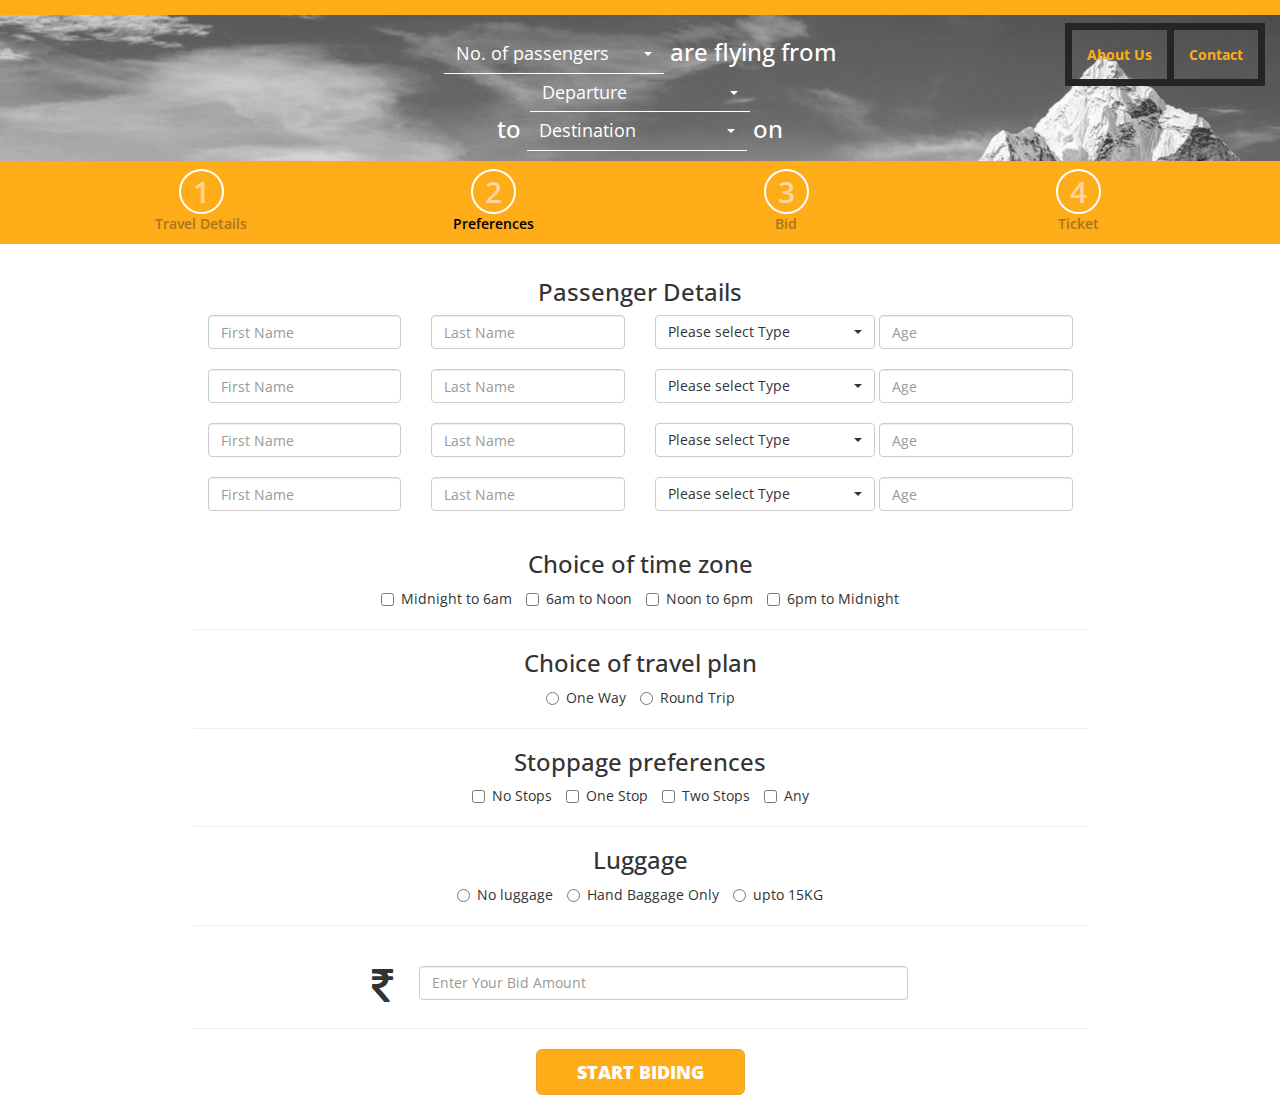
<file: step2.html>
<!DOCTYPE html>
<html>
<head>
	<title>canfly.in</title>
	<meta charset="utf-8">
  	<meta name="viewport" content="width=device-width, initial-scale=1">
  	<link rel="stylesheet" href="assets/css/bootstrap.min.css">
  	<script src="assets/js/jquery.min.js"></script>
  	<script src="assets/js/bootstrap.min.js"></script>
  	<link rel="stylesheet" type="text/css" href="assets/css/bootstrap-select.min.css"> 
  	<link rel="stylesheet" type="text/css" href="assets/css/datepicker.css">
  	<script type="text/javascript" src="assets/js/datepicker.js"></script>
  	<script src="assets/js/bootstrap-select.min.js"></script>
	<link rel="stylesheet" href="assets/css/style.css">
	<!--<script type="text/javascript" src="assets/js/main.js"></script>-->
	<link rel="stylesheet" type="text/css" href="font-awesome-4.4.0/css/font-awesome.min.css">
	<link href='https://fonts.googleapis.com/css?family=Open+Sans:400,700,800,600' rel='stylesheet' type='text/css'>
</head>
<body>
	<div class="wrap">
		<!--<div class="loader">
			<div class="blink">
			</div>
		</div>-->
		<div class="border-top">			
		</div>
		<div class="container-fluid">
			<div class="row">
				<div class="col-md-3">
					<a href="index.html">
						<div class="logo-steps">							
						</div>
					</a>
				</div>
				<div class="col-md-6 top-select">
					<h3>
						<select class="selectpicker bs-select-hidden" name="No. of passengers" title="No. of passengers" data-live-search="true">
							<option class="bs-title-option" value>No. of passengers</option>
							<option value="1">1 passenger</option>
							<option value="2">2 passengers</option>
							<option value="3">3 passengers</option>
							<option value="4">4 passengers</option>
							<option value="5">5 passengers</option>
							<option value="6">6 passengers</option>
							<option value="7">7 passengers</option>
							<option value="8">8 passengers</option>
							<option value="9">9 passengers</option>
							<option value="10">10 passengers</option>
						</select>
						<span class="top-letter">are flying from</span>
						<select class="selectpicker bs-select-hidden" name="Departure" title="Departure" data-live-search="true">
							<option class="bs-title-option" value>Departure</option>
							<option value="Chennai">Chennai</option>
							<option value="Bangalore">Bangalore</option>
							<option value="Delhi">Delhi</option>
							<option value="Coimbatore">Coimbatore</option>
							<option value="Goa">Goa</option>
						</select>
						<br> 
						<span class="top-letter">to</span>
						<select class="selectpicker bs-select-hidden" name="Destination" title="Destination" data-live-search="true">
							<option class="bs-title-option" value>Destination</option>
							<option value="Chennai">Chennai</option>
							<option value="Bangalore">Bangalore</option>
							<option value="Delhi">Delhi</option>
							<option value="Coimbatore">Coimbatore</option>
							<option value="Goa">Goa</option>
						</select>
						<span class="top-letter">on</span>							
					</h3>
				</div>
				<div class="col-md-3">
					<ul class="header-top">
						<li><a href="#">Contact</a></li>
						<li><a href="#" style="border-left: 7px solid #252525;">About Us</a></li>
					</ul>
				</div>
			</div>	
		</div>
		<div class="container-fluid steps-bar">
			<div class="container">
				<div class="row steps-align">
					<div class="col-md-3 col-sm-3 col-xs-3">
						<span class="step-number">1</span><br>Travel Details
					</div>
					<div class="col-md-3 col-sm-3 col-xs-3 current-page">
						<span class="step-number">2</span><br>Preferences
					</div>
					<div class="col-md-3 col-sm-3 col-xs-3">
						<span class="step-number">3</span><br>Bid
					</div>
					<div class="col-md-3 col-sm-3 col-xs-3">
						<span class="step-number">4</span><br>Ticket
					</div>
				</div>
			</div>			
		</div>
		<div class="container-fluid form-part">
			<div class="container form-align">
				<div class="col-md-12">
					<div class="col-md-10 col-md-offset-1 margin-top">
						<form method="POST" accept-charset="utf-8">
							<div class="form-group">
								<h3>Passenger Details</h3>
								<div class="col-md-3 col-sm-6 col-xs-12">
									<input class="form-control" type="text" name="fname1" placeholder="First Name">
								</div>
								<div class="col-md-3 col-sm-6 col-xs-12">
									<input class="form-control" type="text" name="lname1" placeholder="Last Name">
								</div>
								<div class="col-md-3 col-sm-6 col-xs-12">
									<select class="selectpicker bs-select-hidden" name="row1" title="Please select Type">
									<option class="bs-title-option" value="">Please select Type</option>
									<option>Adult</option>
									<option>Children</option>
									</select>
								</div>
								<div class="col-md-3 col-sm-6 col-xs-12">
									<input class="form-control" type="text" name="age1" placeholder="Age">
								</div>
								<div class="clearfix"></div>
								<br>
								<div class="col-md-3 col-sm-6 col-xs-12">
									<input class="form-control" type="text" name="fname2" placeholder="First Name">
								</div>
								<div class="col-md-3 col-sm-6 col-xs-12">
									<input class="form-control" type="text" name="lname2" placeholder="Last Name">
								</div>
								<div class="col-md-3 col-sm-6 col-xs-12">
									<select class="selectpicker bs-select-hidden" name="row2" title="Please select Type">
									<option class="bs-title-option" value="">Please select Type</option>
									<option>Adult</option>
									<option>Children</option>
									</select>
								</div>
								<div class="col-md-3 col-sm-6 col-xs-12">
									<input class="form-control" type="text" name="age2" placeholder="Age">
								</div>
								<div class="clearfix"></div>
								<br>
								<div class="col-md-3 col-sm-6 col-xs-12">
									<input class="form-control" type="text" name="fname3" placeholder="First Name">
								</div>
								<div class="col-md-3 col-sm-6 col-xs-12">
									<input class="form-control" type="text" name="lname3" placeholder="Last Name">
								</div>
								<div class="col-md-3 col-sm-6 col-xs-12">
									<select class="selectpicker bs-select-hidden" name="row3" title="Please select Type">
									<option class="bs-title-option" value="">Please select Type</option>
									<option>Adult</option>
									<option>Children</option>
									</select>
								</div>
								<div class="col-md-3 col-sm-6 col-xs-12">
									<input class="form-control" type="text" name="age3" placeholder="Age">
								</div>
								<div class="clearfix"></div>
								<br>
								<div class="col-md-3 col-sm-6 col-xs-12">
									<input class="form-control" type="text" name="fname4" placeholder="First Name">
								</div>
								<div class="col-md-3 col-sm-6 col-xs-12">
									<input class="form-control" type="text" name="lname4" placeholder="Last Name">
								</div>
								<div class="col-md-3 col-sm-6 col-xs-12">
									<select class="selectpicker bs-select-hidden" name="row4" title="Please select Type">
									<option class="bs-title-option" value="">Please select Type</option>
									<option>Adult</option>
									<option>Children</option>
									</select>
								</div>
								<div class="col-md-3 col-sm-6 col-xs-12">
									<input class="form-control" type="text" name="age4" placeholder="Age">
								</div>
								<div class="clearfix"></div>
								<br>
								<!--<div class="col-md-3 col-sm-6 col-xs-12">
									<input class="form-control" type="text" name="fname5" placeholder="First Name">
								</div>
								<div class="col-md-3 col-sm-6 col-xs-12">
									<input class="form-control" type="text" name="lname5" placeholder="Last Name">
								</div>
								<div class="col-md-3 col-sm-6 col-xs-12">
									<select class="selectpicker bs-select-hidden" name="row5" title="Please select Type">
									<option class="bs-title-option" value="">Please select Type</option>
									<option>Adult</option>
									<option>Children</option>
									</select>
								</div>
								<div class="col-md-3 col-sm-6 col-xs-12">
									<input class="form-control" type="text" name="age5" placeholder="Age">
								</div>
								<div class="clearfix"></div>
								<br>
								<div class="col-md-3 col-sm-6 col-xs-12">
									<input class="form-control" type="text" name="fname6" placeholder="First Name">
								</div>
								<div class="col-md-3 col-sm-6 col-xs-12">
									<input class="form-control" type="text" name="lname6" placeholder="Last Name">
								</div>
								<div class="col-md-3 col-sm-6 col-xs-12">
									<select class="selectpicker bs-select-hidden" name="row6" title="Please select Type">
									<option class="bs-title-option" value="">Please select Type</option>
									<option>Adult</option>
									<option>Children</option>
									</select>
								</div>
								<div class="col-md-3 col-sm-6 col-xs-12">
									<input class="form-control" type="text" name="age6" placeholder="Age">
								</div>
								<div class="clearfix"></div>
								<br>
								<div class="col-md-3 col-sm-6 col-xs-12">
									<input class="form-control" type="text" name="fname7" placeholder="First Name">
								</div>
								<div class="col-md-3 col-sm-6 col-xs-12">
									<input class="form-control" type="text" name="lname7" placeholder="Last Name">
								</div>
								<div class="col-md-3 col-sm-6 col-xs-12">
									<select class="selectpicker bs-select-hidden" name="row7" title="Please select Type">
									<option class="bs-title-option" value="">Please select Type</option>
									<option>Adult</option>
									<option>Children</option>
									</select>
								</div>
								<div class="col-md-3 col-sm-6 col-xs-12">
									<input class="form-control" type="text" name="age7" placeholder="Age">
								</div>
								<div class="clearfix"></div>
								<br>
								<div class="col-md-3 col-sm-6 col-xs-12">
									<input class="form-control" type="text" name="fname8" placeholder="First Name">
								</div>
								<div class="col-md-3 col-sm-6 col-xs-12">
									<input class="form-control" type="text" name="lname8" placeholder="Last Name">
								</div>
								<div class="col-md-3 col-sm-6 col-xs-12">
									<select class="selectpicker bs-select-hidden" name="row8" title="Please select Type">
									<option class="bs-title-option" value="">Please select Type</option>
									<option>Adult</option>
									<option>Children</option>
									</select>
								</div>
								<div class="col-md-3 col-sm-6 col-xs-12">
									<input class="form-control" type="text" name="age8" placeholder="Age">
								</div>
								<div class="clearfix"></div>
								<br>
								<div class="col-md-3 col-sm-6 col-xs-12">
									<input class="form-control" type="text" name="fname9" placeholder="First Name">
								</div>
								<div class="col-md-3 col-sm-6 col-xs-12">
									<input class="form-control" type="text" name="lname9" placeholder="Last Name">
								</div>
								<div class="col-md-3 col-sm-6 col-xs-12">
									<select class="selectpicker bs-select-hidden" name="row9" title="Please select Type">
									<option class="bs-title-option" value="">Please select Type</option>
									<option>Adult</option>
									<option>Children</option>
									</select>
								</div>
								<div class="col-md-3 col-sm-6 col-xs-12">
									<input class="form-control" type="text" name="age9" placeholder="Age">
								</div>
								<div class="clearfix"></div>
								<br>
								<div class="col-md-3 col-sm-6 col-xs-12">
									<input class="form-control" type="text" name="fname10" placeholder="First Name">
								</div>
								<div class="col-md-3 col-sm-6 col-xs-12">
									<input class="form-control" type="text" name="lname10" placeholder="Last Name">
								</div>
								<div class="col-md-3 col-sm-6 col-xs-12">
									<select class="selectpicker bs-select-hidden" name="row10" title="Please select Type">
									<option class="bs-title-option" value="">Please select Type</option>
									<option>Adult</option>
									<option>Children</option>
									</select>
								</div>
								<div class="col-md-3 col-sm-6 col-xs-12">
									<input class="form-control" type="text" name="age10" placeholder="Age">
								</div>
								<div class="clearfix"></div>
								<br>-->
							</div>
							<div class="form-group">
								<h3>Choice of time zone</h3>
								<label class="checkbox-inline"><input type="checkbox" value="Midnight to 6am" name="travel-time">Midnight to 6am</label>
								<label class="checkbox-inline"><input type="checkbox" value="6am to Noon" name="travel-time">6am to Noon</label>
								<label class="checkbox-inline"><input type="checkbox" value="Noon to 6pm" name="travel-time">Noon to 6pm</label>
								<label class="checkbox-inline"><input type="checkbox" value="6pm to Midnight" name="travel-time">6pm to Midnight</label>
							</div>
							<div class="form-border">							
							</div>
							<div class="form-group">
								<h3>Choice of travel plan</h3>
								<label class="radio-inline"><input type="radio" name="travel-paln" value="One Way">One Way</label>
								<label class="radio-inline"><input type="radio" name="travel-paln" value="Round Trip">Round Trip</label>
							</div>
							<div class="form-border">							
							</div>
							<div class="form-group">
								<h3>Stoppage preferences</h3>
								<label class="checkbox-inline"><input type="checkbox" value="No Stops" name="stoppage">No Stops</label>
								<label class="checkbox-inline"><input type="checkbox" value="One Stop" name="stoppage">One Stop</label>
								<label class="checkbox-inline"><input type="checkbox" value="Two Stops" name="stoppage">Two Stops</label>
								<label class="checkbox-inline"><input type="checkbox" value="Any" name="stoppage">Any</label>
							</div>
							<div class="form-border">							
							</div>
							<div class="form-group">
								<h3>Luggage</h3>
								<label class="radio-inline"><input type="radio" name="luggage" value="No luggage">No luggage</label>
								<label class="radio-inline"><input type="radio" name="luggage" value="Hand Baggage Only">Hand Baggage Only</label>
								<label class="radio-inline"><input type="radio" name="luggage" value="upto 15KG">upto 15KG</label>
							</div>
							<div class="form-border">							
							</div>
							<div class="form-group">
								<div class="col-md-8 col-md-offset-2 space-top">
									<div class="col-md-1">
										<i class="fa fa-inr fa-3x"></i>
									</div>
									<div class="col-md-11">
										<input class="form-control" type="text" name="bidamount" placeholder="Enter Your Bid Amount">
									</div>											
								</div>
							</div>
							<div class="clearfix"></div>
							<div class="form-border">							
							</div>
							<div class="btn-bottom">
								<a href="step3.html" class="btn home-btn" value="START BIDING" type="submit">START BIDING</a>
							</div>
						</form>
					</div>
				</div>
			</div>
		</div>		
	</div>
</body>
</html>
</file>
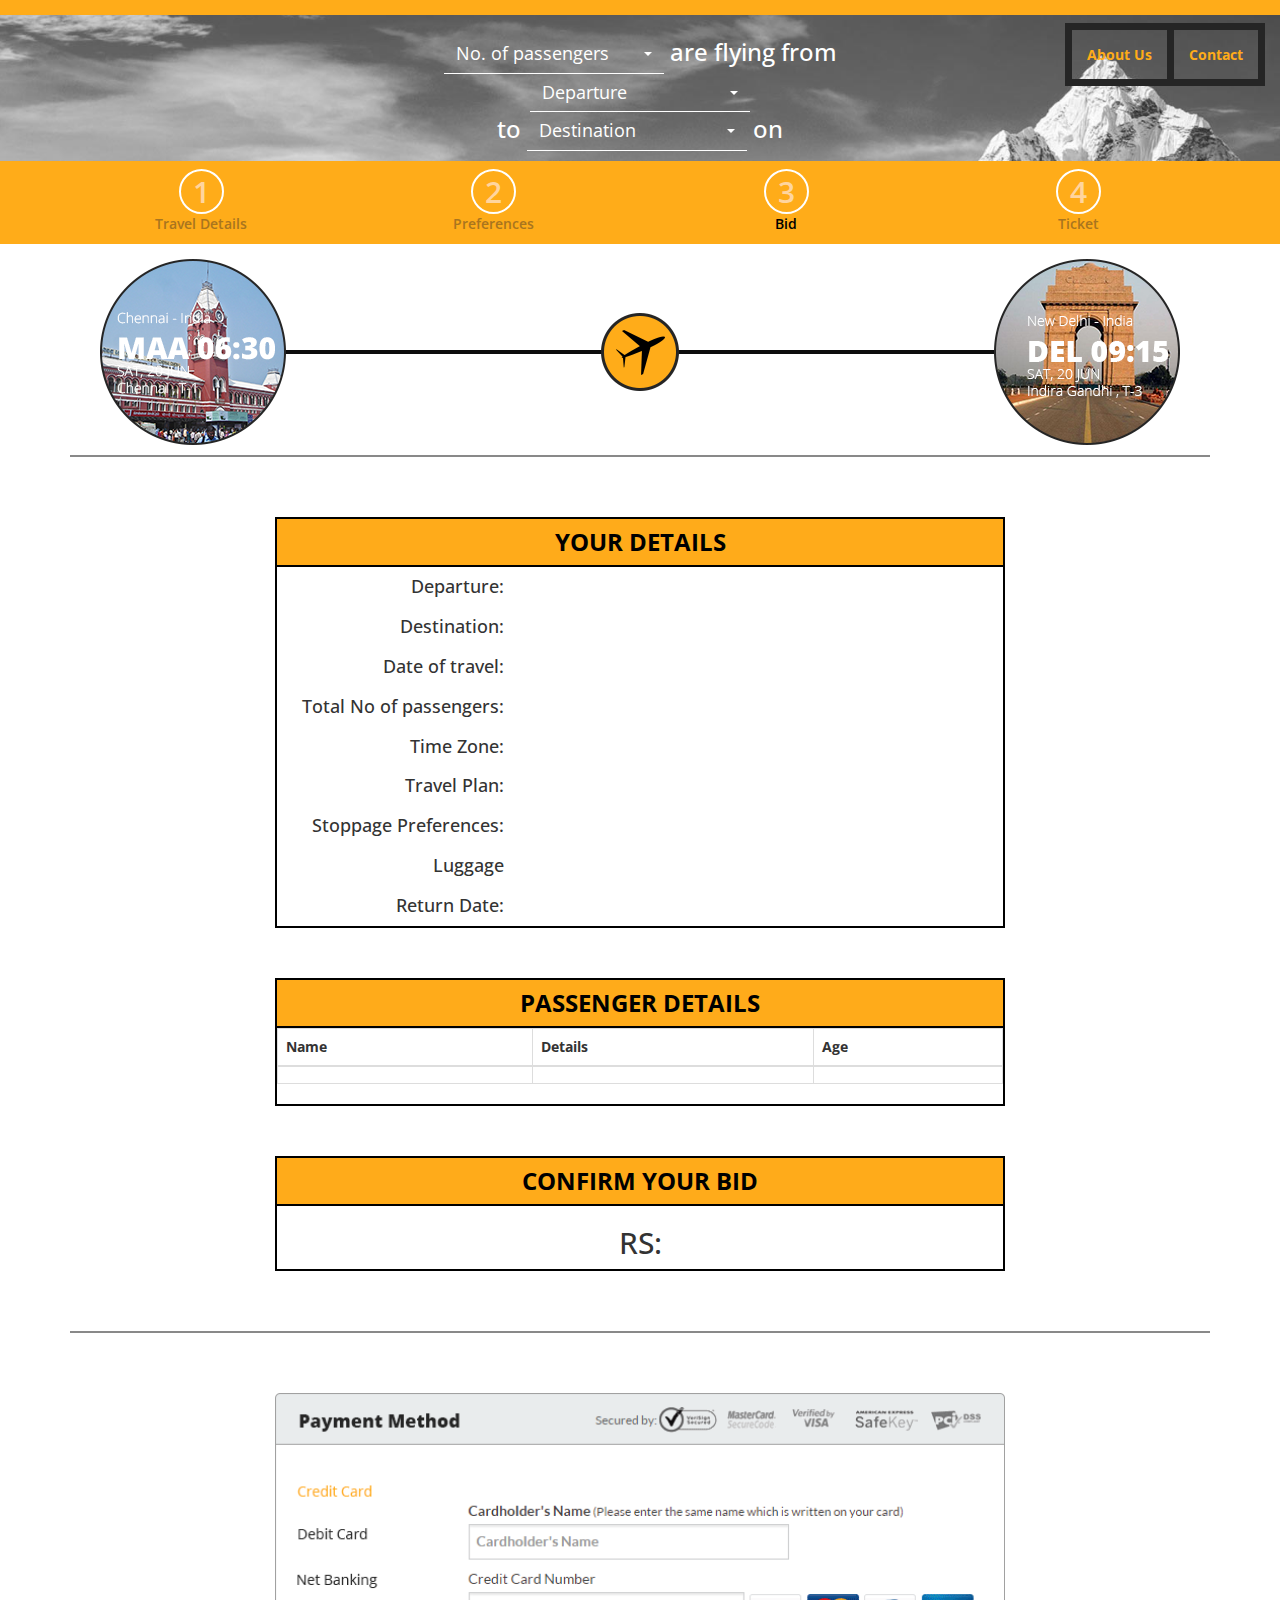
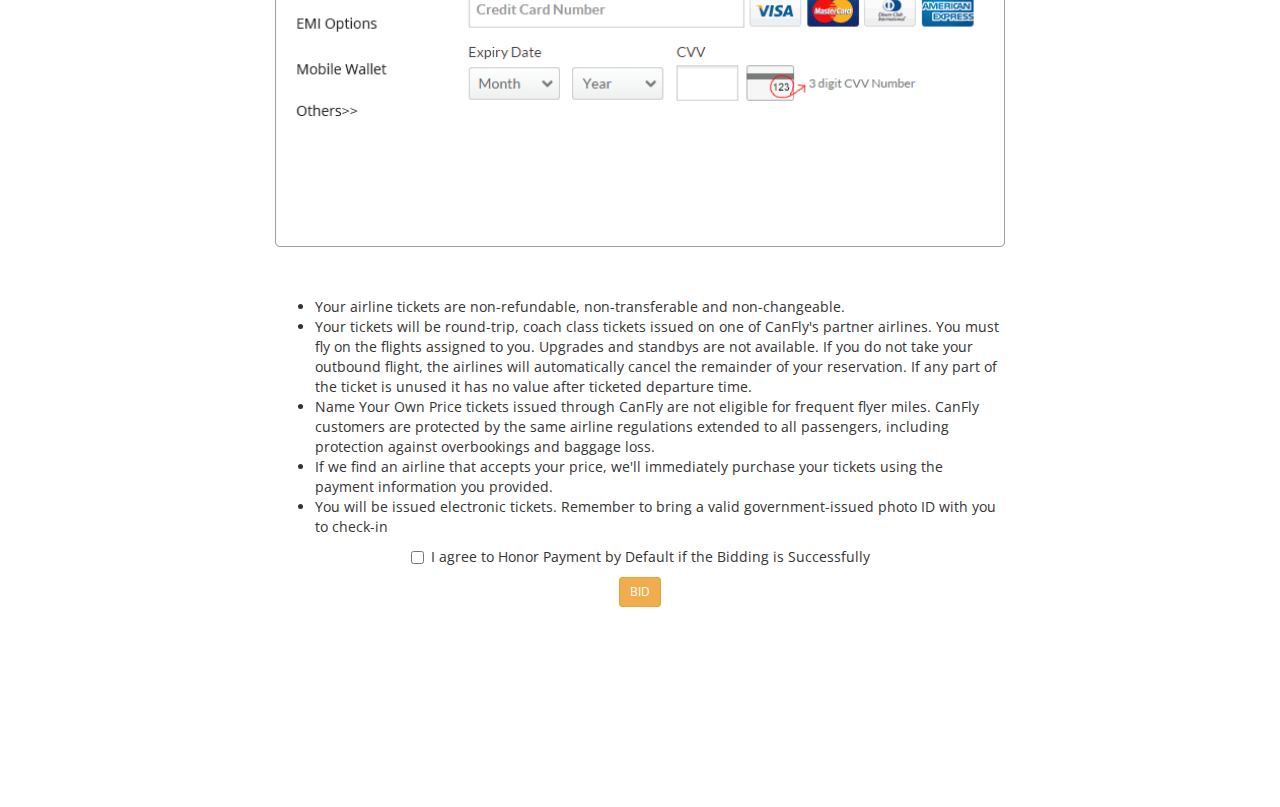
<file: step3.html>
<!DOCTYPE html>
<html>
<head>
	<title>canfly.in</title>
	<meta charset="utf-8">
  	<meta name="viewport" content="width=device-width, initial-scale=1">
  	<link rel="stylesheet" href="assets/css/bootstrap.min.css">
  	<script src="assets/js/jquery.min.js"></script>
  	<script src="assets/js/bootstrap.min.js"></script>
  	<link rel="stylesheet" type="text/css" href="assets/css/bootstrap-select.min.css"> 
  	<link rel="stylesheet" type="text/css" href="assets/css/datepicker.css">
  	<script type="text/javascript" src="assets/js/datepicker.js"></script>
  	<script src="assets/js/bootstrap-select.min.js"></script>
	<link rel="stylesheet" href="assets/css/style.css">
	<!--<script type="text/javascript" src="assets/js/main.js"></script>-->
	<link rel="stylesheet" type="text/css" href="font-awesome-4.4.0/css/font-awesome.min.css">
	<link href='https://fonts.googleapis.com/css?family=Open+Sans:400,700,800,600' rel='stylesheet' type='text/css'>
</head>
<body>
	<div class="wrap">
		<!--<div class="loader">
			<div class="blink">
			</div>
		</div>-->
		<div class="border-top">			
		</div>
		<div class="container-fluid">
			<div class="row">
				<div class="col-md-3">
					<a href="index.html">
						<div class="logo-steps">							
						</div>
					</a>
				</div>
				<div class="col-md-6 top-select">
					<h3>
						<select class="selectpicker bs-select-hidden" name="No. of passengers" title="No. of passengers" data-live-search="true">
							<option class="bs-title-option" value>No. of passengers</option>
							<option value="1">1 passenger</option>
							<option value="2">2 passengers</option>
							<option value="3">3 passengers</option>
							<option value="4">4 passengers</option>
							<option value="5">5 passengers</option>
							<option value="6">6 passengers</option>
							<option value="7">7 passengers</option>
							<option value="8">8 passengers</option>
							<option value="9">9 passengers</option>
							<option value="10">10 passengers</option>
						</select>
						<span class="top-letter">are flying from</span>
						<select class="selectpicker bs-select-hidden" name="Departure" title="Departure" data-live-search="true">
							<option class="bs-title-option" value>Departure</option>
							<option value="Chennai">Chennai</option>
							<option value="Bangalore">Bangalore</option>
							<option value="Delhi">Delhi</option>
							<option value="Coimbatore">Coimbatore</option>
							<option value="Goa">Goa</option>
						</select>
						<br> 
						<span class="top-letter">to</span>
						<select class="selectpicker bs-select-hidden" name="Destination" title="Destination" data-live-search="true">
							<option class="bs-title-option" value>Destination</option>
							<option value="Chennai">Chennai</option>
							<option value="Bangalore">Bangalore</option>
							<option value="Delhi">Delhi</option>
							<option value="Coimbatore">Coimbatore</option>
							<option value="Goa">Goa</option>
						</select>
						<span class="top-letter">on</span>							
					</h3>
				</div>
				<div class="col-md-3">
					<ul class="header-top">
						<li><a href="#">Contact</a></li>
						<li><a href="#" style="border-left: 7px solid #252525;">About Us</a></li>
					</ul>
				</div>
			</div>	
		</div>
		<div class="container-fluid steps-bar">
			<div class="container">
				<div class="row steps-align">
					<div class="col-md-3 col-sm-3 col-xs-3">
						<span class="step-number">1</span><br>Travel Details
					</div>
					<div class="col-md-3 col-sm-3 col-xs-3">
						<span class="step-number">2</span><br>Preferences
					</div>
					<div class="col-md-3 col-sm-3 col-xs-3 current-page">
						<span class="step-number">3</span><br>Bid
					</div>
					<div class="col-md-3 col-sm-3 col-xs-3">
						<span class="step-number">4</span><br>Ticket
					</div>
				</div>
			</div>			
		</div>
		<div class="container-fluid form-part middle-content">
			<div class="container">
				<div class="col-md-12 col-sm-12 col-xs-12 arrow">
					<div class="col-md-4 align-left">
						<img src="assets/images/chennai.png" class="img-responsive">
					</div>
					<div class="col-md-4">
					</div>
					<div class="col-md-4 align-right">
						<img src="assets/images/delhi.png" class="img-responsive align-right">
					</div>
					<div class="clearfix"></div>
				</div>
				<div class="clearfix"></div>
				<div class="divider"></div>
				<div class="col-md-8 col-md-offset-2">
					<div class="detail-box">
						<h3>YOUR DETAILS</h3>
						<div class="col-md-4 text-align-right">
						<h4>Departure:</h4>
						</div>
						<div class="col-md-8">
						<h4></h4>
						</div>
						<div class="clearfix">
						</div>
						<div class="col-md-4 text-align-right">
						<h4>Destination:</h4>
						</div>
						<div class="col-md-8">
						<h4></h4>
						</div>
						<div class="clearfix">
						</div>
						<div class="col-md-4 text-align-right">
						<h4>Date of travel:</h4>
						</div>
						<div class="col-md-8">
						<h4></h4>
						</div>
						<div class="clearfix">
						</div>
						<div class="col-md-4 text-align-right">
						<h4>Total No of passengers:</h4>
						</div>
						<div class="col-md-8">
						<h4></h4>
						</div>
						<div class="clearfix">
						</div>
						<div class="col-md-4 text-align-right">
						<h4>Time Zone:</h4>
						</div>
						<div class="col-md-8">
						<h4></h4>
						</div>
						<div class="clearfix">
						</div>
						<div class="col-md-4 text-align-right">
						<h4>Travel Plan:</h4>
						</div>
						<div class="col-md-8">
						<h4></h4>
						</div>
						<div class="clearfix">
						</div>
						<div class="col-md-4 text-align-right">
						<h4>Stoppage Preferences:</h4>
						</div>
						<div class="col-md-8">
						<h4></h4>
						</div>
						<div class="clearfix">
						</div>
						<div class="col-md-4 text-align-right">
						<h4>Luggage</h4>
						</div>
						<div class="col-md-8">
						<h4></h4>
						</div>
						<div class="clearfix">
						</div>
						<div class="col-md-4 text-align-right">
						<h4>Return Date:</h4>
						</div>
						<div class="col-md-8">
						<h4></h4>
						</div>
						<div class="clearfix">
						</div>
					</div>
				</div>
				<div class="col-md-8 col-md-offset-2">
					<div class="detail-box passenger-box">
						<h3>PASSENGER DETAILS</h3>
						<table class="table table-bordered">
							<thead>
								<tr>
									<th>Name</th>
									<th>Details</th>
									<th>Age</th>
								</tr>
							</thead>
							<tbody>
								<tr>
									<td></td>
									<td></td>
									<td></td>
								</tr>
							</tbody>							
						</table>
					</div>
				</div>
				<div class="col-md-8 col-md-offset-2">
					<div class="detail-box">
						<h3>CONFIRM YOUR BID</h3>
						<div class="bid-amt">
						<h2>RS:</h2>
						</div>
					</div>					
				</div>
				<div class="clearfix"></div>
				<div class="divider"></div>
				<div class="col-md-8 col-md-offset-2 payment-part">
					<img src="assets/images/payment-method.png" class="img-responsive" width="100%">
				</div>
				<div class="col-md-8 col-md-offset-2 conditions">
					<ul>
						<li>Your airline tickets are non-refundable, non-transferable and non-changeable.</li>
						<li>Your tickets will be round-trip, coach class tickets issued on one of CanFly's partner airlines. You must fly on the flights assigned to you. Upgrades and standbys are not available. If you do not take your outbound flight, the airlines will automatically cancel the remainder of your reservation. If any part of the ticket is unused it has no value after ticketed departure time.</li>
						<li>Name Your Own Price tickets issued through CanFly are not eligible for frequent flyer miles. CanFly customers are protected by the same airline regulations extended to all passengers, including protection against overbookings and baggage loss.</li>
						<li>If we find an airline that accepts your price, we'll immediately purchase your tickets using the payment information you provided.</li>
						<li>You will be issued electronic tickets. Remember to bring a valid government-issued photo ID with you to check-in</li>
					</ul>
				</div>
				<div class="confirm-bid">
					<div class="checkbox">
						<label>
							<input type="checkbox" value="accepted">
							I agree to Honor Payment by Default if the Bidding is Successfully
						</label>
					</div>
					<a href="step4.html" class="btn btn-warning btn-sm">BID</a>
				</div>
			</div>			
		</div>
	</div>
</body>
</html>
</file>
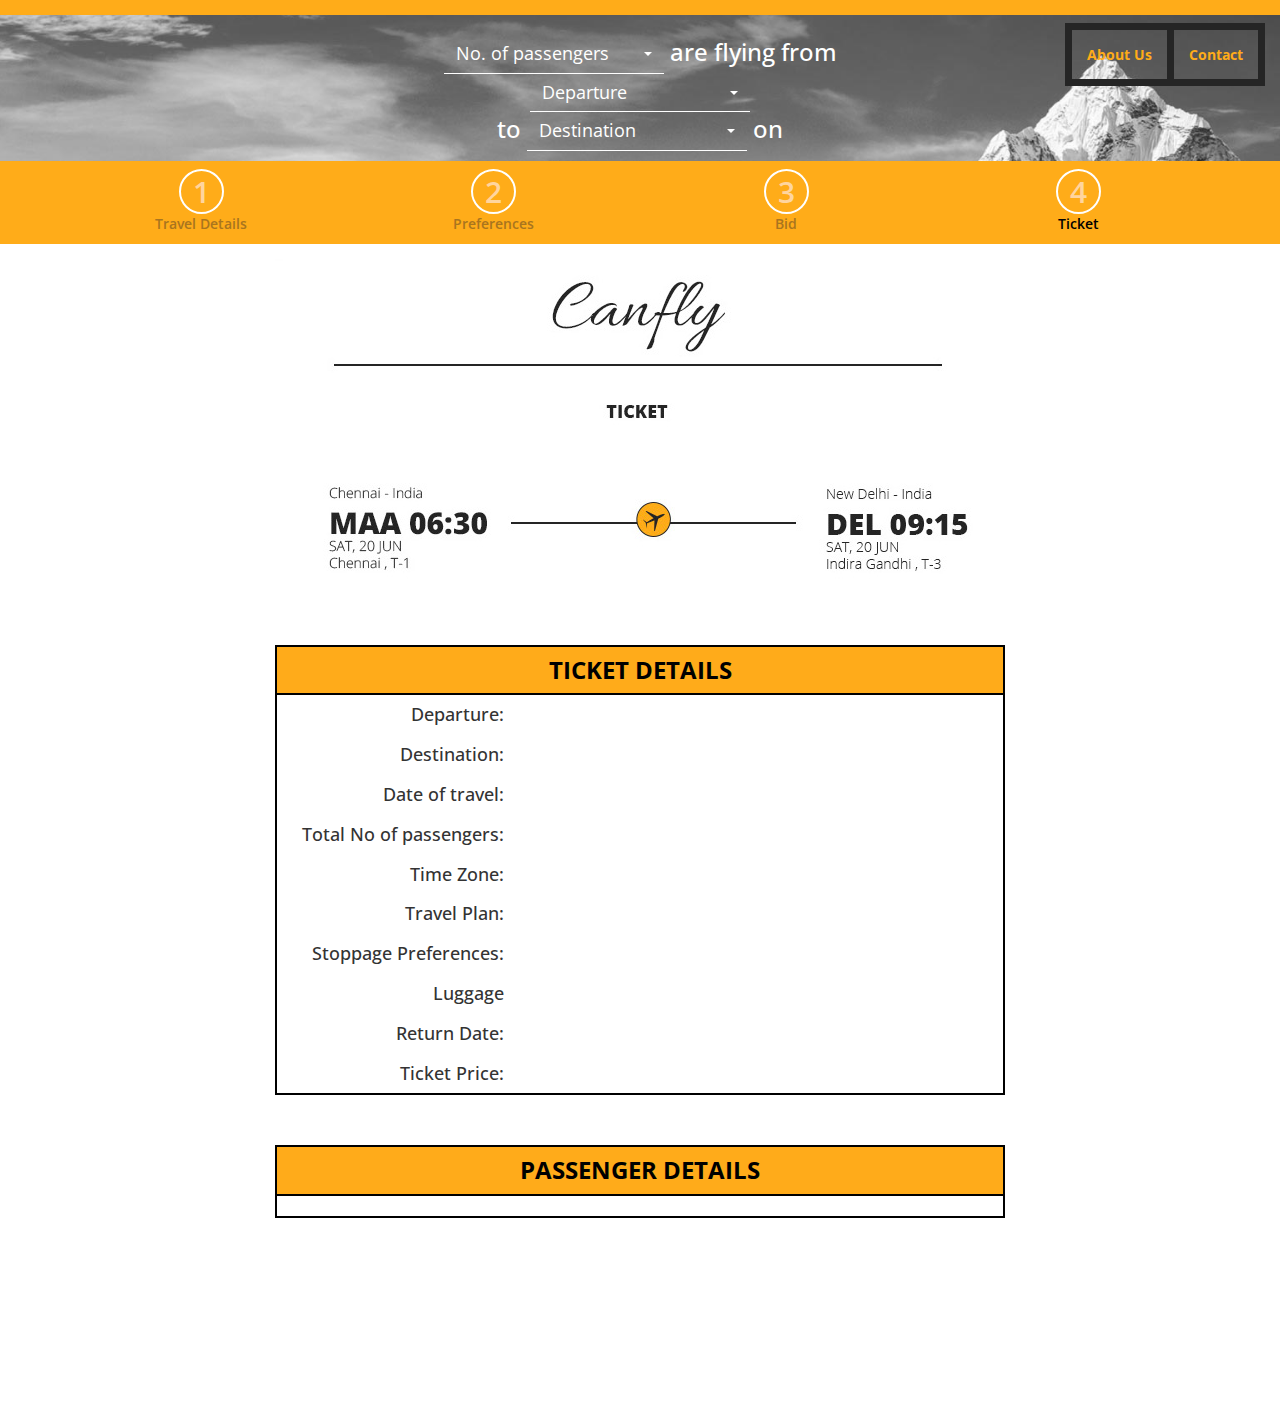
<file: step4.html>
<!DOCTYPE html>
<html>
<head>
	<title>canfly.in</title>
	<meta charset="utf-8">
  	<meta name="viewport" content="width=device-width, initial-scale=1">
  	<link rel="stylesheet" href="assets/css/bootstrap.min.css">
  	<script src="assets/js/jquery.min.js"></script>
  	<script src="assets/js/bootstrap.min.js"></script>
  	<link rel="stylesheet" type="text/css" href="assets/css/bootstrap-select.min.css"> 
  	<link rel="stylesheet" type="text/css" href="assets/css/datepicker.css">
  	<script type="text/javascript" src="assets/js/datepicker.js"></script>
  	<script src="assets/js/bootstrap-select.min.js"></script>
	<link rel="stylesheet" href="assets/css/style.css">
	<!--<script type="text/javascript" src="assets/js/main.js"></script>-->
	<link rel="stylesheet" type="text/css" href="font-awesome-4.4.0/css/font-awesome.min.css">
	<link href='https://fonts.googleapis.com/css?family=Open+Sans:400,700,800,600' rel='stylesheet' type='text/css'>
</head>
<body>
	<div class="wrap">
		<!--<div class="loader">
			<div class="blink">
			</div>
		</div>-->
		<div class="border-top">			
		</div>
		<div class="container-fluid">
			<div class="row">
				<div class="col-md-3">
					<a href="index.html">
						<div class="logo-steps">							
						</div>
					</a>
				</div>
				<div class="col-md-6 top-select">
					<h3>
						<select class="selectpicker bs-select-hidden" name="No. of passengers" title="No. of passengers" data-live-search="true">
							<option class="bs-title-option" value>No. of passengers</option>
							<option value="1">1 passenger</option>
							<option value="2">2 passengers</option>
							<option value="3">3 passengers</option>
							<option value="4">4 passengers</option>
							<option value="5">5 passengers</option>
							<option value="6">6 passengers</option>
							<option value="7">7 passengers</option>
							<option value="8">8 passengers</option>
							<option value="9">9 passengers</option>
							<option value="10">10 passengers</option>
						</select>
						<span class="top-letter">are flying from</span>
						<select class="selectpicker bs-select-hidden" name="Departure" title="Departure" data-live-search="true">
							<option class="bs-title-option" value>Departure</option>
							<option value="Chennai">Chennai</option>
							<option value="Bangalore">Bangalore</option>
							<option value="Delhi">Delhi</option>
							<option value="Coimbatore">Coimbatore</option>
							<option value="Goa">Goa</option>
						</select>
						<br> 
						<span class="top-letter">to</span>
						<select class="selectpicker bs-select-hidden" name="Destination" title="Destination" data-live-search="true">
							<option class="bs-title-option" value>Destination</option>
							<option value="Chennai">Chennai</option>
							<option value="Bangalore">Bangalore</option>
							<option value="Delhi">Delhi</option>
							<option value="Coimbatore">Coimbatore</option>
							<option value="Goa">Goa</option>
						</select>
						<span class="top-letter">on</span>							
					</h3>
				</div>
				<div class="col-md-3">
					<ul class="header-top">
						<li><a href="#">Contact</a></li>
						<li><a href="#" style="border-left: 7px solid #252525;">About Us</a></li>
					</ul>
				</div>
			</div>	
		</div>
		<div class="container-fluid steps-bar">
			<div class="container">
				<div class="row steps-align">
					<div class="col-md-3 col-sm-3 col-xs-3">
						<span class="step-number">1</span><br>Travel Details
					</div>
					<div class="col-md-3 col-sm-3 col-xs-3">
						<span class="step-number">2</span><br>Preferences
					</div>
					<div class="col-md-3 col-sm-3 col-xs-3">
						<span class="step-number">3</span><br>Bid
					</div>
					<div class="col-md-3 col-sm-3 col-xs-3 current-page">
						<span class="step-number">4</span><br>Ticket
					</div>
				</div>
			</div>			
		</div>
		<div class="container-fluid ticket-content">
			<div class="container">
				<div class="col-md-8 col-md-offset-2">
					<div class="logo-ticket">
						<img src="assets/images/logo-ticket.jpg" class="img-responsive">
					</div>
					<div class="ticket-detail-box">
						<h3>TICKET DETAILS</h3>
						<div class="col-md-4 text-align-right">
						<h4>Departure:</h4>
						</div>
						<div class="col-md-8">
						<h4></h4>
						</div>
						<div class="clearfix">
						</div>
						<div class="col-md-4 text-align-right">
						<h4>Destination:</h4>
						</div>
						<div class="col-md-8">
						<h4></h4>
						</div>
						<div class="clearfix">
						</div>
						<div class="col-md-4 text-align-right">
						<h4>Date of travel:</h4>
						</div>
						<div class="col-md-8">
						<h4></h4>
						</div>
						<div class="clearfix">
						</div>
						<div class="col-md-4 text-align-right">
						<h4>Total No of passengers:</h4>
						</div>
						<div class="col-md-8">
						<h4></h4>
						</div>
						<div class="clearfix">
						</div>
						<div class="col-md-4 text-align-right">
						<h4>Time Zone:</h4>
						</div>
						<div class="col-md-8">
						<h4></h4>
						</div>
						<div class="clearfix">
						</div>
						<div class="col-md-4 text-align-right">
						<h4>Travel Plan:</h4>
						</div>
						<div class="col-md-8">
						<h4></h4>
						</div>
						<div class="clearfix">
						</div>
						<div class="col-md-4 text-align-right">
						<h4>Stoppage Preferences:</h4>
						</div>
						<div class="col-md-8">
						<h4></h4>
						</div>
						<div class="clearfix">
						</div>
						<div class="col-md-4 text-align-right">
						<h4>Luggage</h4>
						</div>
						<div class="col-md-8">
						<h4></h4>
						</div>
						<div class="clearfix">
						</div>
						<div class="col-md-4 text-align-right">
						<h4>Return Date:</h4>
						</div>
						<div class="col-md-8">
						<h4></h4>
						</div>
						<div class="clearfix">
						</div>
						<div class="col-md-4 text-align-right">
						<h4>Ticket Price:</h4>
						</div>
						<div class="col-md-8">
						<h4></h4>
						</div>
						<div class="clearfix">
						</div>
					</div>
					<div class="ticket-passenger-box">
						<h3>PASSENGER DETAILS</h3>
						<div class="col-md-4 text-align-right">
						<h4></h4>
						</div>
						<div class="col-md-8">
						<h4></h4>
						</div>
						<div class="clearfix">
						</div><div class="col-md-4 text-align-right">
						<h4></h4>
						</div>
						<div class="col-md-8">
						<h4></h4>
						</div>
						<div class="clearfix">
						</div>
					</div>
				</div>
			</div>
		</div>
	</div>
</body>
</html>
</file>
<file: assets/css/style.css>
body
{
	font-family: 'Open Sans', sans-serif;
	background-image: url('home-bg.jpg');
	background-position: center center;
	background-repeat: no-repeat;
	background-attachment: fixed;
	background-size: cover;
	background-color: #464646;
	line-height: 1.42857143; 
}
.wrap
{	
	width:100%;
	height:auto;
}
.loader
{
	top:0;
	bottom: 0;
	left: 0;
	right: 0;
	position: fixed;
	z-index: 99;
}
.blink
{
	background-image: url("preloader.gif");
	background-repeat: no-repeat;
	background-position: center;
	background-color: #ffffff;
	margin: 0 auto;
	height: 100%;
	width: 100%;
}
.border-top
{
	border-top: 15px solid #ffac19;
}
.header-top
{
	list-style: none;
	margin-top:30px;
}
.header-top li
{
	float: right;
}
.header-top li a
{
	color: #ffac19;
	font-weight: 700;
	border: 7px solid #252525;
	border-left: 0;
	padding: 15px;
}
.logo-section
{

}
.logo-img
{
	height: 100px;
	width: 240px;
	margin: 0 auto;
	margin-top: 60px;
	margin-bottom: 50px;
}
.banner-box
{
	border-top: 7px solid #ffac19;
	padding: 20px 20px;
	background-color: rgba(235, 235, 235, 0.5);
	text-align: center;	
}
.banner-box h1
{
	padding-bottom: 10px;
}
.banner-inner-box
{
	border: 1px solid #cccccc;
	border-radius: 5px;
	margin-top: 40px;
	margin-bottom: 40px;
	background: #ffffff;
	min-height: 50px;
	padding-top: 10px;
	padding-right: 0;
	padding-left: 0;
	padding-bottom: 10px;
}
.home-btn
{
	font-size: 18px;
	font-weight: 800;
    line-height: 1.3333333;
    border-radius: 6px;
    background-color: #ffac19;
    border-color: #eea236;
    color: #ffffff;
    padding-right: 40px;
    padding-left: 40px;
    padding-top: 10px;
    padding-bottom: 10px;
}
.date
{
	width: 220px;
	margin: 0 auto;
}



/*Page two  Starts*/
.logo-steps
{
	background: url("http://canfly.in/assets/img/logo.png")no-repeat;
    height: 80px;
    width: 180px;
    background-size: 90%;
    margin: 30px;
}
.top-select
{
	text-align: center;
}
.top-select button.btn.dropdown-toggle.btn-default 
{
    border: 0;
    color: #fff;
    font-size: 0.75em;
    background-color: transparent;
    outline: none;
    box-shadow: none;
    border-bottom: 1px solid #fff;
    border-radius: 0;
}
.age-align
{
	margin-left:-7px;
}
.top-letter
{
	color: #ffffff;
}
.steps-bar
{
	background: #ffac19;
    padding: 10px 0;
}
.steps-align
{
	color: #a9751f;
    font-weight: 600;
    text-align: center;
}
.step-number
{
	color: #ffd59f;
    font-size: 30px;
    border: 2px solid #ffffff;
    border-radius: 50%;
    padding: 0px 12px;
    background: #FFAC19;
}
.current-page
{
	color: #000000;
}
.form-part
{
	background: #ffffff;
}
.margin-top
{
	margin-top: 15px;
}
.form-align
{
	text-align: center;
}
.form-border
{
	margin-top: 20px;
    margin-bottom: 20px;
    border-top: 1px solid #eee;
}
.space-top
{
	margin-top: 20px;
	text-align: right;
}
.btn-bottom
{
	margin-bottom: 15px;
}
/*Page two  Ends*/

/*Page three  Starts*/
.middle-content
{
	padding-top: 15px;
	text-align: center;
}
.align-left
{
	text-align: left;
	float: left;
}
.align-right
{
	text-align: right;
	float: right;
}
.text-align-right
{
	text-align: right;
}
.arrow
{
	background: url("book-arrow.png")no-repeat center;
}
.divider
{
	border:1px solid #898989;
	margin: 10px 0;
}
.detail-box
{
	margin: 50px 0;
	border:2px solid #000000;
}
.detail-box h3
{
	color: #000000;
	border-bottom: 2px solid #000000;
	text-align: center;
	padding: 10px 0;
	background: #ffab1a;
	font-weight: 700;
	margin: 0;
}
.passenger-box
{
	margin: 0;
}
.bid-amt
{
	text-align: center;
	margin-top: 20px;
}
.bid-amt h2
{
	margin-bottom: 10px;
}
.payment-part
{
	margin-top: 50px;
	margin-bottom: 50px;
}
.conditions
{
	text-align: left;
}
.confirm-bid
{
	padding-bottom: 200px;
}
/*Page three Ends*/

/*Page four starts*/
.ticket-content
{
	background: #ffffff;
	text-align: center;
	padding-top: 15px;
	padding-bottom: 150px;
}
.logo-ticket
{
	margin: 0 auto;
	text-align: center;
}
.ticket-detail-box
{
	margin: 50px 0;
	border:2px solid #000000;
}
.ticket-detail-box h3
{
	color: #000000;
	border-bottom: 2px solid #000000;
	text-align: center;
	padding: 10px 0;
	background: #ffab1a;
	font-weight: 700;
	margin: 0;
}
.ticket-passenger-box
{
	border:2px solid #000000;
	margin-bottom: 50px;
}
.ticket-passenger-box h3
{
	color: #000000;
	border-bottom: 2px solid #000000;
	text-align: center;
	padding: 10px 0;
	background: #ffab1a;
	font-weight: 700;
	margin: 0;
}
/*Page four Ends*/
</file>
<file: assets/css/datepicker.css>
/*!
 * Datepicker for Bootstrap v1.4.0 (https://github.com/eternicode/bootstrap-datepicker)
 *
 * Copyright 2012 Stefan Petre
 * Improvements by Andrew Rowls
 * Licensed under the Apache License v2.0 (http://www.apache.org/licenses/LICENSE-2.0)
 */
.datepicker {
  padding: 4px;
  border-radius: 4px;
  direction: ltr;
}
.datepicker-inline {
  width: 220px;
}
.datepicker.datepicker-rtl {
  direction: rtl;
}
.datepicker.datepicker-rtl table tr td span {
  float: right;
}
.datepicker-dropdown {
  top: 0;
  left: 0;
}
.datepicker-dropdown:before {
  content: '';
  display: inline-block;
  border-left: 7px solid transparent;
  border-right: 7px solid transparent;
  border-bottom: 7px solid #ccc;
  border-top: 0;
  border-bottom-color: rgba(0, 0, 0, 0.2);
  position: absolute;
}
.datepicker-dropdown:after {
  content: '';
  display: inline-block;
  border-left: 6px solid transparent;
  border-right: 6px solid transparent;
  border-bottom: 6px solid #fff;
  border-top: 0;
  position: absolute;
}
.datepicker-dropdown.datepicker-orient-left:before {
  left: 6px;
}
.datepicker-dropdown.datepicker-orient-left:after {
  left: 7px;
}
.datepicker-dropdown.datepicker-orient-right:before {
  right: 6px;
}
.datepicker-dropdown.datepicker-orient-right:after {
  right: 7px;
}
.datepicker-dropdown.datepicker-orient-top:before {
  top: -7px;
}
.datepicker-dropdown.datepicker-orient-top:after {
  top: -6px;
}
.datepicker-dropdown.datepicker-orient-bottom:before {
  bottom: -7px;
  border-bottom: 0;
  border-top: 7px solid #999;
}
.datepicker-dropdown.datepicker-orient-bottom:after {
  bottom: -6px;
  border-bottom: 0;
  border-top: 6px solid #fff;
}
.datepicker > div {
  display: none;
}
.datepicker.days .datepicker-days,
.datepicker.months .datepicker-months,
.datepicker.years .datepicker-years {
  display: block;
}
.datepicker table {
  margin: 0;
  -webkit-touch-callout: none;
  -webkit-user-select: none;
  -khtml-user-select: none;
  -moz-user-select: none;
  -ms-user-select: none;
  user-select: none;
}
.datepicker table tr td,
.datepicker table tr th {
  text-align: center;
  width: 30px;
  height: 30px;
  border-radius: 4px;
  border: none;
}
.table-striped .datepicker table tr td,
.table-striped .datepicker table tr th {
  background-color: transparent;
}
.datepicker table tr td.day:hover,
.datepicker table tr td.day.focused {
  background: #eeeeee;
  cursor: pointer;
}
.datepicker table tr td.old,
.datepicker table tr td.new {
  color: #999999;
}
.datepicker table tr td.disabled,
.datepicker table tr td.disabled:hover {
  background: none;
  color: #999999;
  cursor: default;
}
.datepicker table tr td.today,
.datepicker table tr td.today:hover,
.datepicker table tr td.today.disabled,
.datepicker table tr td.today.disabled:hover {
  color: #000000;
  background-color: #ffdb99;
  border-color: #ffb733;
}
.datepicker table tr td.today:hover,
.datepicker table tr td.today:hover:hover,
.datepicker table tr td.today.disabled:hover,
.datepicker table tr td.today.disabled:hover:hover,
.datepicker table tr td.today:focus,
.datepicker table tr td.today:hover:focus,
.datepicker table tr td.today.disabled:focus,
.datepicker table tr td.today.disabled:hover:focus,
.datepicker table tr td.today:active,
.datepicker table tr td.today:hover:active,
.datepicker table tr td.today.disabled:active,
.datepicker table tr td.today.disabled:hover:active,
.datepicker table tr td.today.active,
.datepicker table tr td.today:hover.active,
.datepicker table tr td.today.disabled.active,
.datepicker table tr td.today.disabled:hover.active,
.open .dropdown-toggle.datepicker table tr td.today,
.open .dropdown-toggle.datepicker table tr td.today:hover,
.open .dropdown-toggle.datepicker table tr td.today.disabled,
.open .dropdown-toggle.datepicker table tr td.today.disabled:hover {
  color: #000000;
  background-color: #ffcd70;
  border-color: #f59e00;
}
.datepicker table tr td.today:active,
.datepicker table tr td.today:hover:active,
.datepicker table tr td.today.disabled:active,
.datepicker table tr td.today.disabled:hover:active,
.datepicker table tr td.today.active,
.datepicker table tr td.today:hover.active,
.datepicker table tr td.today.disabled.active,
.datepicker table tr td.today.disabled:hover.active,
.open .dropdown-toggle.datepicker table tr td.today,
.open .dropdown-toggle.datepicker table tr td.today:hover,
.open .dropdown-toggle.datepicker table tr td.today.disabled,
.open .dropdown-toggle.datepicker table tr td.today.disabled:hover {
  background-image: none;
}
.datepicker table tr td.today.disabled,
.datepicker table tr td.today:hover.disabled,
.datepicker table tr td.today.disabled.disabled,
.datepicker table tr td.today.disabled:hover.disabled,
.datepicker table tr td.today[disabled],
.datepicker table tr td.today:hover[disabled],
.datepicker table tr td.today.disabled[disabled],
.datepicker table tr td.today.disabled:hover[disabled],
fieldset[disabled] .datepicker table tr td.today,
fieldset[disabled] .datepicker table tr td.today:hover,
fieldset[disabled] .datepicker table tr td.today.disabled,
fieldset[disabled] .datepicker table tr td.today.disabled:hover,
.datepicker table tr td.today.disabled:hover,
.datepicker table tr td.today:hover.disabled:hover,
.datepicker table tr td.today.disabled.disabled:hover,
.datepicker table tr td.today.disabled:hover.disabled:hover,
.datepicker table tr td.today[disabled]:hover,
.datepicker table tr td.today:hover[disabled]:hover,
.datepicker table tr td.today.disabled[disabled]:hover,
.datepicker table tr td.today.disabled:hover[disabled]:hover,
fieldset[disabled] .datepicker table tr td.today:hover,
fieldset[disabled] .datepicker table tr td.today:hover:hover,
fieldset[disabled] .datepicker table tr td.today.disabled:hover,
fieldset[disabled] .datepicker table tr td.today.disabled:hover:hover,
.datepicker table tr td.today.disabled:focus,
.datepicker table tr td.today:hover.disabled:focus,
.datepicker table tr td.today.disabled.disabled:focus,
.datepicker table tr td.today.disabled:hover.disabled:focus,
.datepicker table tr td.today[disabled]:focus,
.datepicker table tr td.today:hover[disabled]:focus,
.datepicker table tr td.today.disabled[disabled]:focus,
.datepicker table tr td.today.disabled:hover[disabled]:focus,
fieldset[disabled] .datepicker table tr td.today:focus,
fieldset[disabled] .datepicker table tr td.today:hover:focus,
fieldset[disabled] .datepicker table tr td.today.disabled:focus,
fieldset[disabled] .datepicker table tr td.today.disabled:hover:focus,
.datepicker table tr td.today.disabled:active,
.datepicker table tr td.today:hover.disabled:active,
.datepicker table tr td.today.disabled.disabled:active,
.datepicker table tr td.today.disabled:hover.disabled:active,
.datepicker table tr td.today[disabled]:active,
.datepicker table tr td.today:hover[disabled]:active,
.datepicker table tr td.today.disabled[disabled]:active,
.datepicker table tr td.today.disabled:hover[disabled]:active,
fieldset[disabled] .datepicker table tr td.today:active,
fieldset[disabled] .datepicker table tr td.today:hover:active,
fieldset[disabled] .datepicker table tr td.today.disabled:active,
fieldset[disabled] .datepicker table tr td.today.disabled:hover:active,
.datepicker table tr td.today.disabled.active,
.datepicker table tr td.today:hover.disabled.active,
.datepicker table tr td.today.disabled.disabled.active,
.datepicker table tr td.today.disabled:hover.disabled.active,
.datepicker table tr td.today[disabled].active,
.datepicker table tr td.today:hover[disabled].active,
.datepicker table tr td.today.disabled[disabled].active,
.datepicker table tr td.today.disabled:hover[disabled].active,
fieldset[disabled] .datepicker table tr td.today.active,
fieldset[disabled] .datepicker table tr td.today:hover.active,
fieldset[disabled] .datepicker table tr td.today.disabled.active,
fieldset[disabled] .datepicker table tr td.today.disabled:hover.active {
  background-color: #ffdb99;
  border-color: #ffb733;
}
.datepicker table tr td.today:hover:hover {
  color: #000;
}
.datepicker table tr td.today.active:hover {
  color: #fff;
}
.datepicker table tr td.range,
.datepicker table tr td.range:hover,
.datepicker table tr td.range.disabled,
.datepicker table tr td.range.disabled:hover {
  background: #eeeeee;
  border-radius: 0;
}
.datepicker table tr td.range.today,
.datepicker table tr td.range.today:hover,
.datepicker table tr td.range.today.disabled,
.datepicker table tr td.range.today.disabled:hover {
  color: #000000;
  background-color: #f7ca77;
  border-color: #f1a417;
  border-radius: 0;
}
.datepicker table tr td.range.today:hover,
.datepicker table tr td.range.today:hover:hover,
.datepicker table tr td.range.today.disabled:hover,
.datepicker table tr td.range.today.disabled:hover:hover,
.datepicker table tr td.range.today:focus,
.datepicker table tr td.range.today:hover:focus,
.datepicker table tr td.range.today.disabled:focus,
.datepicker table tr td.range.today.disabled:hover:focus,
.datepicker table tr td.range.today:active,
.datepicker table tr td.range.today:hover:active,
.datepicker table tr td.range.today.disabled:active,
.datepicker table tr td.range.today.disabled:hover:active,
.datepicker table tr td.range.today.active,
.datepicker table tr td.range.today:hover.active,
.datepicker table tr td.range.today.disabled.active,
.datepicker table tr td.range.today.disabled:hover.active,
.open .dropdown-toggle.datepicker table tr td.range.today,
.open .dropdown-toggle.datepicker table tr td.range.today:hover,
.open .dropdown-toggle.datepicker table tr td.range.today.disabled,
.open .dropdown-toggle.datepicker table tr td.range.today.disabled:hover {
  color: #000000;
  background-color: #f4bb51;
  border-color: #bf800c;
}
.datepicker table tr td.range.today:active,
.datepicker table tr td.range.today:hover:active,
.datepicker table tr td.range.today.disabled:active,
.datepicker table tr td.range.today.disabled:hover:active,
.datepicker table tr td.range.today.active,
.datepicker table tr td.range.today:hover.active,
.datepicker table tr td.range.today.disabled.active,
.datepicker table tr td.range.today.disabled:hover.active,
.open .dropdown-toggle.datepicker table tr td.range.today,
.open .dropdown-toggle.datepicker table tr td.range.today:hover,
.open .dropdown-toggle.datepicker table tr td.range.today.disabled,
.open .dropdown-toggle.datepicker table tr td.range.today.disabled:hover {
  background-image: none;
}
.datepicker table tr td.range.today.disabled,
.datepicker table tr td.range.today:hover.disabled,
.datepicker table tr td.range.today.disabled.disabled,
.datepicker table tr td.range.today.disabled:hover.disabled,
.datepicker table tr td.range.today[disabled],
.datepicker table tr td.range.today:hover[disabled],
.datepicker table tr td.range.today.disabled[disabled],
.datepicker table tr td.range.today.disabled:hover[disabled],
fieldset[disabled] .datepicker table tr td.range.today,
fieldset[disabled] .datepicker table tr td.range.today:hover,
fieldset[disabled] .datepicker table tr td.range.today.disabled,
fieldset[disabled] .datepicker table tr td.range.today.disabled:hover,
.datepicker table tr td.range.today.disabled:hover,
.datepicker table tr td.range.today:hover.disabled:hover,
.datepicker table tr td.range.today.disabled.disabled:hover,
.datepicker table tr td.range.today.disabled:hover.disabled:hover,
.datepicker table tr td.range.today[disabled]:hover,
.datepicker table tr td.range.today:hover[disabled]:hover,
.datepicker table tr td.range.today.disabled[disabled]:hover,
.datepicker table tr td.range.today.disabled:hover[disabled]:hover,
fieldset[disabled] .datepicker table tr td.range.today:hover,
fieldset[disabled] .datepicker table tr td.range.today:hover:hover,
fieldset[disabled] .datepicker table tr td.range.today.disabled:hover,
fieldset[disabled] .datepicker table tr td.range.today.disabled:hover:hover,
.datepicker table tr td.range.today.disabled:focus,
.datepicker table tr td.range.today:hover.disabled:focus,
.datepicker table tr td.range.today.disabled.disabled:focus,
.datepicker table tr td.range.today.disabled:hover.disabled:focus,
.datepicker table tr td.range.today[disabled]:focus,
.datepicker table tr td.range.today:hover[disabled]:focus,
.datepicker table tr td.range.today.disabled[disabled]:focus,
.datepicker table tr td.range.today.disabled:hover[disabled]:focus,
fieldset[disabled] .datepicker table tr td.range.today:focus,
fieldset[disabled] .datepicker table tr td.range.today:hover:focus,
fieldset[disabled] .datepicker table tr td.range.today.disabled:focus,
fieldset[disabled] .datepicker table tr td.range.today.disabled:hover:focus,
.datepicker table tr td.range.today.disabled:active,
.datepicker table tr td.range.today:hover.disabled:active,
.datepicker table tr td.range.today.disabled.disabled:active,
.datepicker table tr td.range.today.disabled:hover.disabled:active,
.datepicker table tr td.range.today[disabled]:active,
.datepicker table tr td.range.today:hover[disabled]:active,
.datepicker table tr td.range.today.disabled[disabled]:active,
.datepicker table tr td.range.today.disabled:hover[disabled]:active,
fieldset[disabled] .datepicker table tr td.range.today:active,
fieldset[disabled] .datepicker table tr td.range.today:hover:active,
fieldset[disabled] .datepicker table tr td.range.today.disabled:active,
fieldset[disabled] .datepicker table tr td.range.today.disabled:hover:active,
.datepicker table tr td.range.today.disabled.active,
.datepicker table tr td.range.today:hover.disabled.active,
.datepicker table tr td.range.today.disabled.disabled.active,
.datepicker table tr td.range.today.disabled:hover.disabled.active,
.datepicker table tr td.range.today[disabled].active,
.datepicker table tr td.range.today:hover[disabled].active,
.datepicker table tr td.range.today.disabled[disabled].active,
.datepicker table tr td.range.today.disabled:hover[disabled].active,
fieldset[disabled] .datepicker table tr td.range.today.active,
fieldset[disabled] .datepicker table tr td.range.today:hover.active,
fieldset[disabled] .datepicker table tr td.range.today.disabled.active,
fieldset[disabled] .datepicker table tr td.range.today.disabled:hover.active {
  background-color: #f7ca77;
  border-color: #f1a417;
}
.datepicker table tr td.selected,
.datepicker table tr td.selected:hover,
.datepicker table tr td.selected.disabled,
.datepicker table tr td.selected.disabled:hover {
  color: #ffffff;
  background-color: #999999;
  border-color: #555555;
  text-shadow: 0 -1px 0 rgba(0, 0, 0, 0.25);
}
.datepicker table tr td.selected:hover,
.datepicker table tr td.selected:hover:hover,
.datepicker table tr td.selected.disabled:hover,
.datepicker table tr td.selected.disabled:hover:hover,
.datepicker table tr td.selected:focus,
.datepicker table tr td.selected:hover:focus,
.datepicker table tr td.selected.disabled:focus,
.datepicker table tr td.selected.disabled:hover:focus,
.datepicker table tr td.selected:active,
.datepicker table tr td.selected:hover:active,
.datepicker table tr td.selected.disabled:active,
.datepicker table tr td.selected.disabled:hover:active,
.datepicker table tr td.selected.active,
.datepicker table tr td.selected:hover.active,
.datepicker table tr td.selected.disabled.active,
.datepicker table tr td.selected.disabled:hover.active,
.open .dropdown-toggle.datepicker table tr td.selected,
.open .dropdown-toggle.datepicker table tr td.selected:hover,
.open .dropdown-toggle.datepicker table tr td.selected.disabled,
.open .dropdown-toggle.datepicker table tr td.selected.disabled:hover {
  color: #ffffff;
  background-color: #858585;
  border-color: #373737;
}
.datepicker table tr td.selected:active,
.datepicker table tr td.selected:hover:active,
.datepicker table tr td.selected.disabled:active,
.datepicker table tr td.selected.disabled:hover:active,
.datepicker table tr td.selected.active,
.datepicker table tr td.selected:hover.active,
.datepicker table tr td.selected.disabled.active,
.datepicker table tr td.selected.disabled:hover.active,
.open .dropdown-toggle.datepicker table tr td.selected,
.open .dropdown-toggle.datepicker table tr td.selected:hover,
.open .dropdown-toggle.datepicker table tr td.selected.disabled,
.open .dropdown-toggle.datepicker table tr td.selected.disabled:hover {
  background-image: none;
}
.datepicker table tr td.selected.disabled,
.datepicker table tr td.selected:hover.disabled,
.datepicker table tr td.selected.disabled.disabled,
.datepicker table tr td.selected.disabled:hover.disabled,
.datepicker table tr td.selected[disabled],
.datepicker table tr td.selected:hover[disabled],
.datepicker table tr td.selected.disabled[disabled],
.datepicker table tr td.selected.disabled:hover[disabled],
fieldset[disabled] .datepicker table tr td.selected,
fieldset[disabled] .datepicker table tr td.selected:hover,
fieldset[disabled] .datepicker table tr td.selected.disabled,
fieldset[disabled] .datepicker table tr td.selected.disabled:hover,
.datepicker table tr td.selected.disabled:hover,
.datepicker table tr td.selected:hover.disabled:hover,
.datepicker table tr td.selected.disabled.disabled:hover,
.datepicker table tr td.selected.disabled:hover.disabled:hover,
.datepicker table tr td.selected[disabled]:hover,
.datepicker table tr td.selected:hover[disabled]:hover,
.datepicker table tr td.selected.disabled[disabled]:hover,
.datepicker table tr td.selected.disabled:hover[disabled]:hover,
fieldset[disabled] .datepicker table tr td.selected:hover,
fieldset[disabled] .datepicker table tr td.selected:hover:hover,
fieldset[disabled] .datepicker table tr td.selected.disabled:hover,
fieldset[disabled] .datepicker table tr td.selected.disabled:hover:hover,
.datepicker table tr td.selected.disabled:focus,
.datepicker table tr td.selected:hover.disabled:focus,
.datepicker table tr td.selected.disabled.disabled:focus,
.datepicker table tr td.selected.disabled:hover.disabled:focus,
.datepicker table tr td.selected[disabled]:focus,
.datepicker table tr td.selected:hover[disabled]:focus,
.datepicker table tr td.selected.disabled[disabled]:focus,
.datepicker table tr td.selected.disabled:hover[disabled]:focus,
fieldset[disabled] .datepicker table tr td.selected:focus,
fieldset[disabled] .datepicker table tr td.selected:hover:focus,
fieldset[disabled] .datepicker table tr td.selected.disabled:focus,
fieldset[disabled] .datepicker table tr td.selected.disabled:hover:focus,
.datepicker table tr td.selected.disabled:active,
.datepicker table tr td.selected:hover.disabled:active,
.datepicker table tr td.selected.disabled.disabled:active,
.datepicker table tr td.selected.disabled:hover.disabled:active,
.datepicker table tr td.selected[disabled]:active,
.datepicker table tr td.selected:hover[disabled]:active,
.datepicker table tr td.selected.disabled[disabled]:active,
.datepicker table tr td.selected.disabled:hover[disabled]:active,
fieldset[disabled] .datepicker table tr td.selected:active,
fieldset[disabled] .datepicker table tr td.selected:hover:active,
fieldset[disabled] .datepicker table tr td.selected.disabled:active,
fieldset[disabled] .datepicker table tr td.selected.disabled:hover:active,
.datepicker table tr td.selected.disabled.active,
.datepicker table tr td.selected:hover.disabled.active,
.datepicker table tr td.selected.disabled.disabled.active,
.datepicker table tr td.selected.disabled:hover.disabled.active,
.datepicker table tr td.selected[disabled].active,
.datepicker table tr td.selected:hover[disabled].active,
.datepicker table tr td.selected.disabled[disabled].active,
.datepicker table tr td.selected.disabled:hover[disabled].active,
fieldset[disabled] .datepicker table tr td.selected.active,
fieldset[disabled] .datepicker table tr td.selected:hover.active,
fieldset[disabled] .datepicker table tr td.selected.disabled.active,
fieldset[disabled] .datepicker table tr td.selected.disabled:hover.active {
  background-color: #999999;
  border-color: #555555;
}
.datepicker table tr td.active,
.datepicker table tr td.active:hover,
.datepicker table tr td.active.disabled,
.datepicker table tr td.active.disabled:hover {
  color: #ffffff;
  background-color: #428bca;
  border-color: #357ebd;
  text-shadow: 0 -1px 0 rgba(0, 0, 0, 0.25);
}
.datepicker table tr td.active:hover,
.datepicker table tr td.active:hover:hover,
.datepicker table tr td.active.disabled:hover,
.datepicker table tr td.active.disabled:hover:hover,
.datepicker table tr td.active:focus,
.datepicker table tr td.active:hover:focus,
.datepicker table tr td.active.disabled:focus,
.datepicker table tr td.active.disabled:hover:focus,
.datepicker table tr td.active:active,
.datepicker table tr td.active:hover:active,
.datepicker table tr td.active.disabled:active,
.datepicker table tr td.active.disabled:hover:active,
.datepicker table tr td.active.active,
.datepicker table tr td.active:hover.active,
.datepicker table tr td.active.disabled.active,
.datepicker table tr td.active.disabled:hover.active,
.open .dropdown-toggle.datepicker table tr td.active,
.open .dropdown-toggle.datepicker table tr td.active:hover,
.open .dropdown-toggle.datepicker table tr td.active.disabled,
.open .dropdown-toggle.datepicker table tr td.active.disabled:hover {
  color: #ffffff;
  background-color: #3276b1;
  border-color: #285e8e;
}
.datepicker table tr td.active:active,
.datepicker table tr td.active:hover:active,
.datepicker table tr td.active.disabled:active,
.datepicker table tr td.active.disabled:hover:active,
.datepicker table tr td.active.active,
.datepicker table tr td.active:hover.active,
.datepicker table tr td.active.disabled.active,
.datepicker table tr td.active.disabled:hover.active,
.open .dropdown-toggle.datepicker table tr td.active,
.open .dropdown-toggle.datepicker table tr td.active:hover,
.open .dropdown-toggle.datepicker table tr td.active.disabled,
.open .dropdown-toggle.datepicker table tr td.active.disabled:hover {
  background-image: none;
}
.datepicker table tr td.active.disabled,
.datepicker table tr td.active:hover.disabled,
.datepicker table tr td.active.disabled.disabled,
.datepicker table tr td.active.disabled:hover.disabled,
.datepicker table tr td.active[disabled],
.datepicker table tr td.active:hover[disabled],
.datepicker table tr td.active.disabled[disabled],
.datepicker table tr td.active.disabled:hover[disabled],
fieldset[disabled] .datepicker table tr td.active,
fieldset[disabled] .datepicker table tr td.active:hover,
fieldset[disabled] .datepicker table tr td.active.disabled,
fieldset[disabled] .datepicker table tr td.active.disabled:hover,
.datepicker table tr td.active.disabled:hover,
.datepicker table tr td.active:hover.disabled:hover,
.datepicker table tr td.active.disabled.disabled:hover,
.datepicker table tr td.active.disabled:hover.disabled:hover,
.datepicker table tr td.active[disabled]:hover,
.datepicker table tr td.active:hover[disabled]:hover,
.datepicker table tr td.active.disabled[disabled]:hover,
.datepicker table tr td.active.disabled:hover[disabled]:hover,
fieldset[disabled] .datepicker table tr td.active:hover,
fieldset[disabled] .datepicker table tr td.active:hover:hover,
fieldset[disabled] .datepicker table tr td.active.disabled:hover,
fieldset[disabled] .datepicker table tr td.active.disabled:hover:hover,
.datepicker table tr td.active.disabled:focus,
.datepicker table tr td.active:hover.disabled:focus,
.datepicker table tr td.active.disabled.disabled:focus,
.datepicker table tr td.active.disabled:hover.disabled:focus,
.datepicker table tr td.active[disabled]:focus,
.datepicker table tr td.active:hover[disabled]:focus,
.datepicker table tr td.active.disabled[disabled]:focus,
.datepicker table tr td.active.disabled:hover[disabled]:focus,
fieldset[disabled] .datepicker table tr td.active:focus,
fieldset[disabled] .datepicker table tr td.active:hover:focus,
fieldset[disabled] .datepicker table tr td.active.disabled:focus,
fieldset[disabled] .datepicker table tr td.active.disabled:hover:focus,
.datepicker table tr td.active.disabled:active,
.datepicker table tr td.active:hover.disabled:active,
.datepicker table tr td.active.disabled.disabled:active,
.datepicker table tr td.active.disabled:hover.disabled:active,
.datepicker table tr td.active[disabled]:active,
.datepicker table tr td.active:hover[disabled]:active,
.datepicker table tr td.active.disabled[disabled]:active,
.datepicker table tr td.active.disabled:hover[disabled]:active,
fieldset[disabled] .datepicker table tr td.active:active,
fieldset[disabled] .datepicker table tr td.active:hover:active,
fieldset[disabled] .datepicker table tr td.active.disabled:active,
fieldset[disabled] .datepicker table tr td.active.disabled:hover:active,
.datepicker table tr td.active.disabled.active,
.datepicker table tr td.active:hover.disabled.active,
.datepicker table tr td.active.disabled.disabled.active,
.datepicker table tr td.active.disabled:hover.disabled.active,
.datepicker table tr td.active[disabled].active,
.datepicker table tr td.active:hover[disabled].active,
.datepicker table tr td.active.disabled[disabled].active,
.datepicker table tr td.active.disabled:hover[disabled].active,
fieldset[disabled] .datepicker table tr td.active.active,
fieldset[disabled] .datepicker table tr td.active:hover.active,
fieldset[disabled] .datepicker table tr td.active.disabled.active,
fieldset[disabled] .datepicker table tr td.active.disabled:hover.active {
  background-color: #428bca;
  border-color: #357ebd;
}
.datepicker table tr td span {
  display: block;
  width: 23%;
  height: 54px;
  line-height: 54px;
  float: left;
  margin: 1%;
  cursor: pointer;
  border-radius: 4px;
}
.datepicker table tr td span:hover {
  background: #eeeeee;
}
.datepicker table tr td span.disabled,
.datepicker table tr td span.disabled:hover {
  background: none;
  color: #999999;
  cursor: default;
}
.datepicker table tr td span.active,
.datepicker table tr td span.active:hover,
.datepicker table tr td span.active.disabled,
.datepicker table tr td span.active.disabled:hover {
  color: #ffffff;
  background-color: #428bca;
  border-color: #357ebd;
  text-shadow: 0 -1px 0 rgba(0, 0, 0, 0.25);
}
.datepicker table tr td span.active:hover,
.datepicker table tr td span.active:hover:hover,
.datepicker table tr td span.active.disabled:hover,
.datepicker table tr td span.active.disabled:hover:hover,
.datepicker table tr td span.active:focus,
.datepicker table tr td span.active:hover:focus,
.datepicker table tr td span.active.disabled:focus,
.datepicker table tr td span.active.disabled:hover:focus,
.datepicker table tr td span.active:active,
.datepicker table tr td span.active:hover:active,
.datepicker table tr td span.active.disabled:active,
.datepicker table tr td span.active.disabled:hover:active,
.datepicker table tr td span.active.active,
.datepicker table tr td span.active:hover.active,
.datepicker table tr td span.active.disabled.active,
.datepicker table tr td span.active.disabled:hover.active,
.open .dropdown-toggle.datepicker table tr td span.active,
.open .dropdown-toggle.datepicker table tr td span.active:hover,
.open .dropdown-toggle.datepicker table tr td span.active.disabled,
.open .dropdown-toggle.datepicker table tr td span.active.disabled:hover {
  color: #ffffff;
  background-color: #3276b1;
  border-color: #285e8e;
}
.datepicker table tr td span.active:active,
.datepicker table tr td span.active:hover:active,
.datepicker table tr td span.active.disabled:active,
.datepicker table tr td span.active.disabled:hover:active,
.datepicker table tr td span.active.active,
.datepicker table tr td span.active:hover.active,
.datepicker table tr td span.active.disabled.active,
.datepicker table tr td span.active.disabled:hover.active,
.open .dropdown-toggle.datepicker table tr td span.active,
.open .dropdown-toggle.datepicker table tr td span.active:hover,
.open .dropdown-toggle.datepicker table tr td span.active.disabled,
.open .dropdown-toggle.datepicker table tr td span.active.disabled:hover {
  background-image: none;
}
.datepicker table tr td span.active.disabled,
.datepicker table tr td span.active:hover.disabled,
.datepicker table tr td span.active.disabled.disabled,
.datepicker table tr td span.active.disabled:hover.disabled,
.datepicker table tr td span.active[disabled],
.datepicker table tr td span.active:hover[disabled],
.datepicker table tr td span.active.disabled[disabled],
.datepicker table tr td span.active.disabled:hover[disabled],
fieldset[disabled] .datepicker table tr td span.active,
fieldset[disabled] .datepicker table tr td span.active:hover,
fieldset[disabled] .datepicker table tr td span.active.disabled,
fieldset[disabled] .datepicker table tr td span.active.disabled:hover,
.datepicker table tr td span.active.disabled:hover,
.datepicker table tr td span.active:hover.disabled:hover,
.datepicker table tr td span.active.disabled.disabled:hover,
.datepicker table tr td span.active.disabled:hover.disabled:hover,
.datepicker table tr td span.active[disabled]:hover,
.datepicker table tr td span.active:hover[disabled]:hover,
.datepicker table tr td span.active.disabled[disabled]:hover,
.datepicker table tr td span.active.disabled:hover[disabled]:hover,
fieldset[disabled] .datepicker table tr td span.active:hover,
fieldset[disabled] .datepicker table tr td span.active:hover:hover,
fieldset[disabled] .datepicker table tr td span.active.disabled:hover,
fieldset[disabled] .datepicker table tr td span.active.disabled:hover:hover,
.datepicker table tr td span.active.disabled:focus,
.datepicker table tr td span.active:hover.disabled:focus,
.datepicker table tr td span.active.disabled.disabled:focus,
.datepicker table tr td span.active.disabled:hover.disabled:focus,
.datepicker table tr td span.active[disabled]:focus,
.datepicker table tr td span.active:hover[disabled]:focus,
.datepicker table tr td span.active.disabled[disabled]:focus,
.datepicker table tr td span.active.disabled:hover[disabled]:focus,
fieldset[disabled] .datepicker table tr td span.active:focus,
fieldset[disabled] .datepicker table tr td span.active:hover:focus,
fieldset[disabled] .datepicker table tr td span.active.disabled:focus,
fieldset[disabled] .datepicker table tr td span.active.disabled:hover:focus,
.datepicker table tr td span.active.disabled:active,
.datepicker table tr td span.active:hover.disabled:active,
.datepicker table tr td span.active.disabled.disabled:active,
.datepicker table tr td span.active.disabled:hover.disabled:active,
.datepicker table tr td span.active[disabled]:active,
.datepicker table tr td span.active:hover[disabled]:active,
.datepicker table tr td span.active.disabled[disabled]:active,
.datepicker table tr td span.active.disabled:hover[disabled]:active,
fieldset[disabled] .datepicker table tr td span.active:active,
fieldset[disabled] .datepicker table tr td span.active:hover:active,
fieldset[disabled] .datepicker table tr td span.active.disabled:active,
fieldset[disabled] .datepicker table tr td span.active.disabled:hover:active,
.datepicker table tr td span.active.disabled.active,
.datepicker table tr td span.active:hover.disabled.active,
.datepicker table tr td span.active.disabled.disabled.active,
.datepicker table tr td span.active.disabled:hover.disabled.active,
.datepicker table tr td span.active[disabled].active,
.datepicker table tr td span.active:hover[disabled].active,
.datepicker table tr td span.active.disabled[disabled].active,
.datepicker table tr td span.active.disabled:hover[disabled].active,
fieldset[disabled] .datepicker table tr td span.active.active,
fieldset[disabled] .datepicker table tr td span.active:hover.active,
fieldset[disabled] .datepicker table tr td span.active.disabled.active,
fieldset[disabled] .datepicker table tr td span.active.disabled:hover.active {
  background-color: #428bca;
  border-color: #357ebd;
}
.datepicker table tr td span.old,
.datepicker table tr td span.new {
  color: #999999;
}
.datepicker .datepicker-switch {
  width: 145px;
}
.datepicker thead tr:first-child th,
.datepicker tfoot tr th {
  cursor: pointer;
}
.datepicker thead tr:first-child th:hover,
.datepicker tfoot tr th:hover {
  background: #eeeeee;
}
.datepicker .cw {
  font-size: 10px;
  width: 12px;
  padding: 0 2px 0 5px;
  vertical-align: middle;
}
.datepicker thead tr:first-child .cw {
  cursor: default;
  background-color: transparent;
}
.input-group.date .input-group-addon {
  cursor: pointer;
}
.input-daterange {
  width: 100%;
}
.input-daterange input {
  text-align: center;
}
.input-daterange input:first-child {
  border-radius: 3px 0 0 3px;
}
.input-daterange input:last-child {
  border-radius: 0 3px 3px 0;
}
.input-daterange .input-group-addon {
  width: auto;
  min-width: 16px;
  padding: 4px 5px;
  font-weight: normal;
  line-height: 1.42857143;
  text-align: center;
  text-shadow: 0 1px 0 #fff;
  vertical-align: middle;
  background-color: #eeeeee;
  border: solid #cccccc;
  border-width: 1px 0;
  margin-left: -5px;
  margin-right: -5px;
}
</file>
